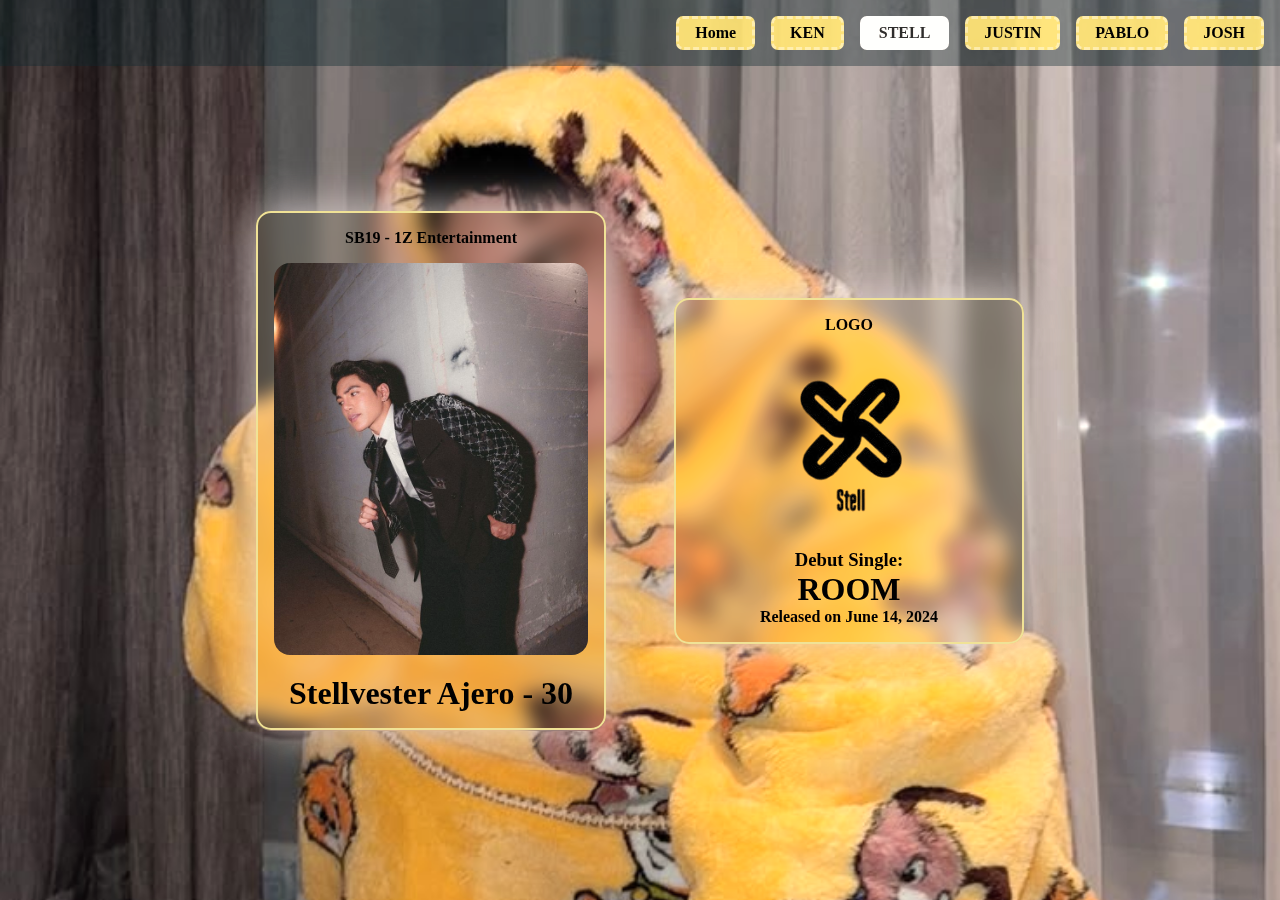
<file: pages/hero-2/index.html>
<!DOCTYPE html>
<html lang="en">
<head>
  <meta charset="UTF-8" />
  <meta name="viewport" content="width=device-width, initial-scale=1.0"/>
  <title>Hero-2</title>
  <link rel="stylesheet" href="./assets/css/style.css">
</head>
<body>
  <section class="hero-background">
    <header class="header">
      <a href="../../index.html" class="btn">Home</a>
      <a href="../hero-1/index.html" class="btn">KEN</a>
      <a class="btn active">STELL</a>
      <a href="../hero-3/index.html" class="btn">JUSTIN</a>
      <a href="../hero-4/index.html" class="btn">PABLO</a>
      <a href="../hero-5/index.html" class="btn">JOSH</a>
    </header>

    <section class="hero-sides">
      <div class="card left-card">
        <h4 class="note">SB19 - 1Z Entertainment</h4>
        <img class="card-img" src="./assets/img/ajero.jpg" alt="SB19">
        <h1 class="title"> Stellvester Ajero - 30 </h1>
      </div>

      <div class="card right-card">
        <h4 class="note">LOGO</h4>
        <img class="card-img" src="./assets/img/Stell.png" alt="Stell">
        <h3> Debut Single: </h3>
        <h1 class="title"> ROOM </h1>
        <h4> Released on June 14, 2024</h4>
      </div>
    </section>
</section>
</body>
</html>
</file>
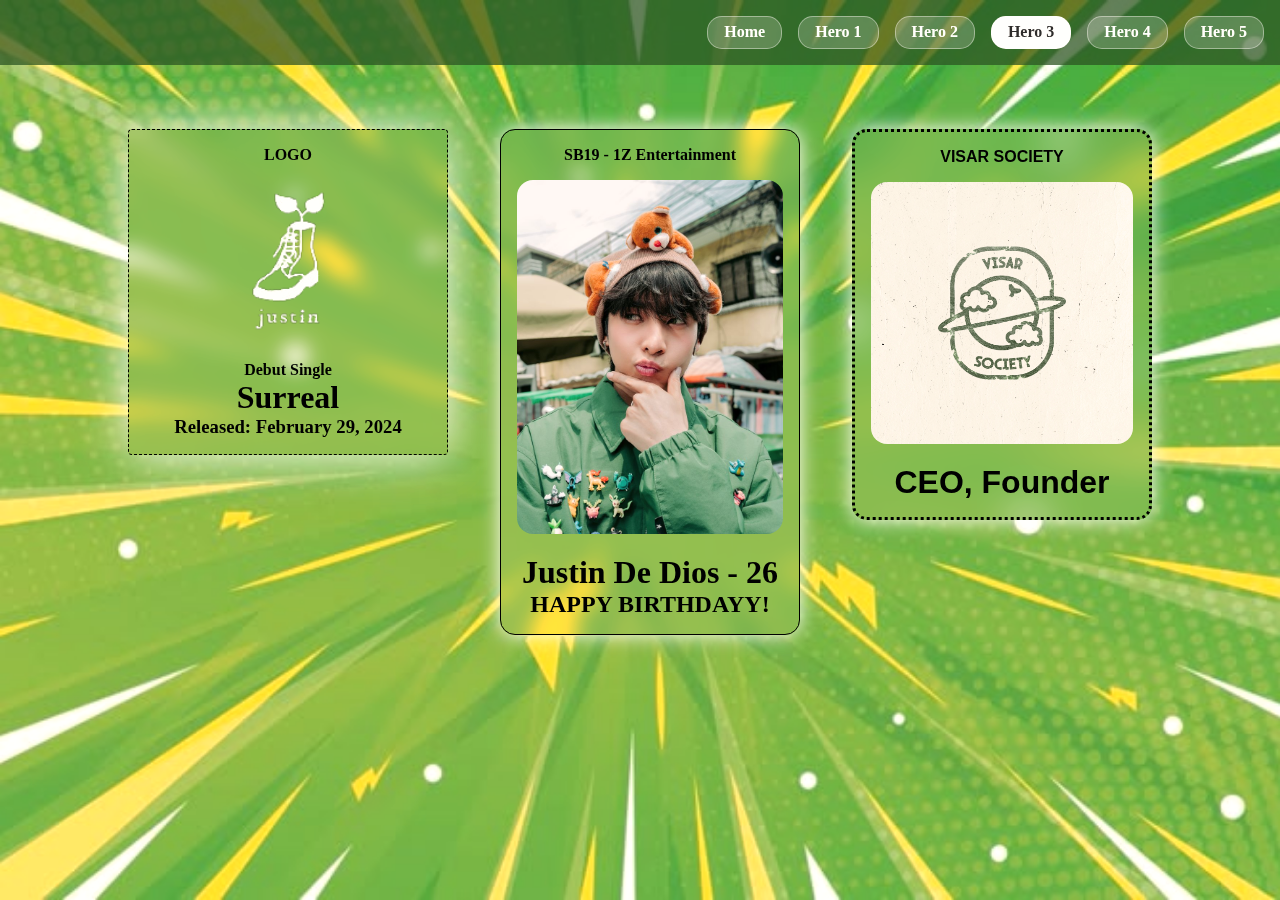
<file: pages/hero-3/index.html>
<!DOCTYPE html>
<html lang="en">
<head>
  <meta charset="UTF-8" />
  <meta name="viewport" content="width=device-width, initial-scale=1.0"/>
  <title>Hero-1</title>
  <link rel="stylesheet" href="./assets/css/style.css">
</head>
<body>
  <section class="hero-background">
    <header class="header">
      <a href="../../index.html" class="btn">Home</a>
      <a href="../hero-2/index.html" class="btn">Hero 1</a>
      <a href="../hero-3/index.html" class="btn">Hero 2</a>
      <a class="btn active">Hero 3</a>
      <a href="../hero-4/index.html" class="btn">Hero 4</a>
      <a href="../hero-5/index.html" class="btn">Hero 5</a>
    </header>

    <section class="hero-sides">
      <!-- Left Card -->
      <div class="card1">
        <h4 class="note"> LOGO </h4>
        <img class="card-img1" src="./assets/img/Justin.png" alt="SB19">
        <h4>Debut Single</h4>
        <h1 class="title">Surreal</h1>
         <h3>Released: February 29, 2024</h3>
      </div>

      <!-- Middle Card -->
      <div class="card2">
        <h4 class="note">SB19 - 1Z Entertainment</h4>
        <img class="card-img2" src="./assets/img/justin.jpg" alt="Palayo Logo">
        <h1 class="title">Justin De Dios - 26</h1>
         <h2>HAPPY BIRTHDAYY!</h2>
      </div>

        <div class="card3">
        <h4 class="note">VISAR SOCIETY</h4>
        <img class="card-img3" src="./assets/img/visar.jpg" alt="Palayo Logo">
        <h1 class="title">CEO, Founder</h1>
      </div>
      </section>
      </section>
</body>
</html>
</file>
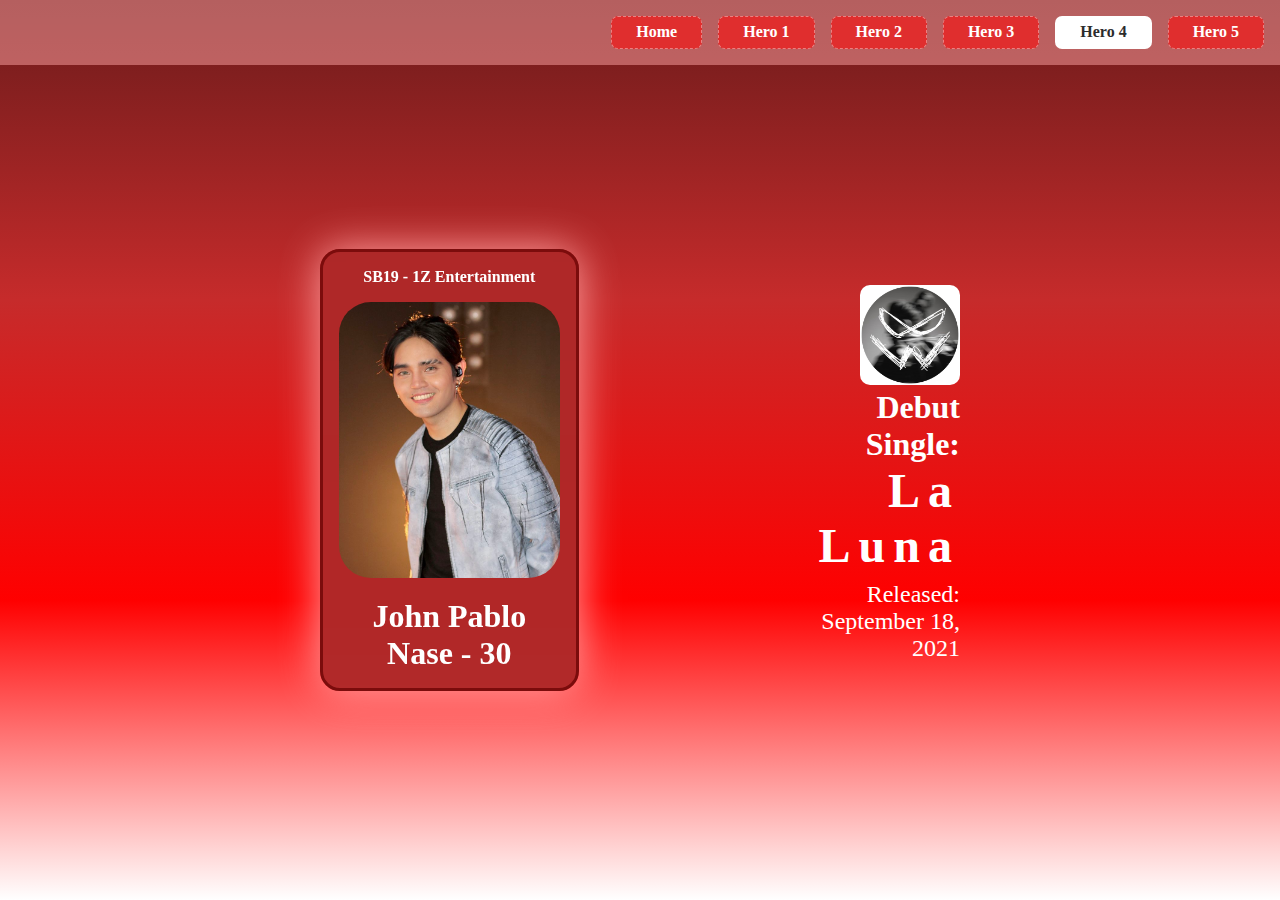
<file: pages/hero-4/index.html>
<!DOCTYPE html>
<html lang="en">
<head>
  <meta charset="UTF-8" />
  <meta name="viewport" content="width=device-width, initial-scale=1.0"/>
  <title>Hero-1</title>
  <link rel="stylesheet" href="./assets/css/style.css">
</head>
<body>
  <section class="hero-background">
    <header class="header">
      <a href="../../index.html" class="btn">Home</a>
      <a href="../hero-1/index.html" class="btn">Hero 1</a>
      <a href="../hero-2/index.html" class="btn">Hero 2</a>
      <a href="../hero-3/index.html" class="btn">Hero 3</a>
      <a class="btn active">Hero 4</a>
      <a href="../hero-5/index.html" class="btn">Hero 5</a>
    </header>

    <section class="hero-sides">
  <!-- Left side: card -->
  <div class="card left-card">
    <h4 class="note">SB19 - 1Z Entertainment</h4>
    <img class="card-img" src="./assets/img/pablo.jpg" alt="SB19">
    <h1 class="title">John Pablo Nase - 30 </h1>
  </div>

  <!-- Right side: text -->
  <div class="right">
    <h4 class="note"></h4>
    <img class="logo" src="./assets/img/laluna.jpg" alt="Logo">
    <h1>Debut Single:</h1>
    <h1 class="title">La Luna</h1>
    <h2>Released: September 18, 2021</h2>
  </div>
</section>
</section>
</body>
</html>
</file>
<file: pages/hero-2/assets/css/style.css>
* {
  margin: 0;
  padding: 0;
  box-sizing: border-box;
  text-decoration: none;
}

.hero-background {
  background-image: url('../img/bg.jpg');
  filter: sepia(0.1) hue-rotate(-10deg);
  background-size: cover;
  background-position: center;
  background-repeat: no-repeat;
  background-attachment: fixed;
  min-height: 100vh;
}

.header {
  width: 100%;
  display: flex;
  justify-content: flex-end;
  padding: 1rem;
  gap: 1rem;
  background: rgba(12, 38, 52, 0.386);
  z-index: 10;
}

.btn {
  background: rgba(255, 255, 108, 0.82);
  padding: 0.3rem 1rem;
  border-radius: 7px;
  font-weight: bold;
  color: black;
  border: 3px dashed  rgba(255, 255, 255, 0.4);
  transition: 0.7s;
}

.btn:hover {
  transform: scale(1.05);
  background: rgba(255, 255, 255, 0.3);
}

.btn.active {
  background: white;
  color: #2c2c2c;
}

.hero-sides {
  display: flex;
  justify-content: space-between;
  align-items: center;
  height: calc(100vh - 90px);
  padding: 4rem 16rem;
  gap: 3rem;
}

.card {
  background: rgba(250, 249, 162, 0.1);
  padding: 1rem;
  border-radius: 15px;
  backdrop-filter: blur(10px);
  -webkit-backdrop-filter: blur(10px);
  border: 2.5px solid rgb(220, 227, 142);
  box-shadow: 0 0 50px rgb(219, 210, 210);
  color: black;
  width: 350px;
  text-align: center;
}

.card-img {
  max-width: 100%;
  border-radius: 1rem;
  margin: 1rem 0;
}
</file>
<file: pages/hero-3/assets/css/style.css>
* {
  margin: 0;
  padding: 0;
  box-sizing: border-box;
  text-decoration: none;
}

.hero-background {
  background-image: url('../img/hbd6.jpg');
  filter: sepia(0.1) hue-rotate(-10deg);
  background-size: cover;
  background-position: center;
  background-repeat: no-repeat;
  background-attachment: fixed;
  min-height: 100vh;
}

.header {
  width: 100%;
  display: flex;
  justify-content: flex-end;
  padding: 1rem;
  gap: 1rem;
  background: rgba(32, 87, 38, 0.749);
  z-index: 10;
}

.btn {
  background: rgba(255, 255, 255, 0.2);
  padding: 0.4rem 1rem;
  border-radius: 15px;
  font-weight: bold;
  color: white;
  border: 1px solid rgba(255, 255, 255, 0.4);
  transition: 0.8s;
}

.btn:hover {
  transform: scale(1.05);
  background: rgba(255, 255, 255, 0.3);
}

.btn.active {
  background: white;
  color: #2c2c2c;
}

.hero-sides {
  display: flex;
  justify-content: space-between; 
  align-items: flex-start;
  padding: 4rem 8rem;
  gap: 2rem;
  flex-wrap: wrap;
}

.card1 {
  background: rgba(250, 249, 162, 0.1);
  padding: 1rem;
  border-radius: 4px;
  backdrop-filter: blur(10px);
  -webkit-backdrop-filter: blur(10px);
  border: 1.8px dashed rgb(0, 0, 0);
  box-shadow: 0 0 50px rgb(255, 255, 255);
  color: rgb(0, 0, 0);
  width: 320px;
  text-align: center;
}

.card-img1 {
  width: 100%;
  height: auto;
  border-radius: 0.5rem;
  margin: 1rem 0;
  transform: scale(2.7); 
}

.card2 {
  background: rgba(250, 249, 162, 0.1);
  padding: 1rem;
  border-radius: 15px;
  backdrop-filter: blur(10px);
  -webkit-backdrop-filter: blur(10px);
  border: 1px solid rgb(0, 0, 0);
  box-shadow: 0 0 20px rgb(255, 255, 255);
  color: rgb(0, 0, 0);
  width: 300px;
  text-align: center;
}

.card-img2 {
  max-width: 100%;
  border-radius: 1rem;
  margin: 1rem 0;
}

.card3 {
  background: rgba(250, 249, 162, 0.1);
  padding: 1rem;
  border-radius: 15px;
  backdrop-filter: blur(20px);
  -webkit-backdrop-filter: blur(10px);
  border: 3px dotted rgb(0, 0, 0);;
  box-shadow: 0 0 20px rgb(255, 255, 255);
  font-family:'Lucida Sans', 'Lucida Sans Regular', 'Lucida Grande', 'Lucida Sans Unicode', Geneva, Verdana, sans-serif;
  color: black;
  width: 300px;
  text-align: center;
}

.card-img3 {
  max-width: 100%;
  border-radius: 1rem;
  margin: 1rem 0;
}

@media (max-width: 960px) {
  .hero-sides {
    flex-direction: column;
    align-items: center;
    padding: 2rem;
  }
}
</file>
<file: pages/hero-4/assets/css/style.css>
* {
  margin: 0;
  padding: 0;
  box-sizing: border-box;
  text-decoration: none;
}

body {
  background: linear-gradient(to bottom, #6b1b1b, rgb(198, 43, 43), red, #ffffff);
  color: white;
  font-family:cursive; 
  min-height: 100vh;
  
}

.header {
  width: 100%;
  display: flex;
  justify-content: flex-end;
  padding: 1rem;
  gap: 1rem;
  background: rgba(250, 160, 160, 0.523);
  position: relative;
  z-index: 10;
}

.btn {
  background: rgb(224, 46, 46);
  padding: 0.4rem 1.5rem;
  border-radius: 7px;
  font-weight: bold;
  color: white;
  border: 1.5px dashed rgba(255, 255, 255, 0.4);
  transition: 0.3s;
}

.btn:hover {
  transform: scale(1.05);
  background: rgba(255, 255, 255, 0.3);
}

.btn.active {
  background: white;
  color: #2c2c2c;
}

.hero-sides {
  display: flex;
  justify-content: space-between;
  align-items: center;
  height: calc(100vh - 90px);
  padding: 20rem;
  gap: 15rem;
}

.right {
  flex: 1;
  text-align: right;
}

.right .note {
  font-size: 1.8rem;
  font-weight: 400;
  margin-bottom: 0.5rem;
}

.right .title {
  font-size: 3rem;
  letter-spacing: 0.5rem;
  margin-bottom: 0.5rem;
}

.right h2 {
  font-weight: 300;
  font-size: 1.5rem;
}

.logo {
  width: 100px; 
  height: auto;
  border-radius: 10px; 
}

.card {
  background: rgba(174, 41, 41, 0.961);
  padding: 1rem;
  border-radius: 20px;
  backdrop-filter: blur(10px);
  -webkit-backdrop-filter: blur(10px);
  border: 3px solid rgb(123, 12, 12);
  box-shadow: 0 0 40px rgb(255, 161, 161);
  color: white;
  width: 350px;
  text-align: center;
}

.card-img {
  max-width: 100%;
  border-radius: 2rem;
  margin: 1rem 0;
}
</file>
